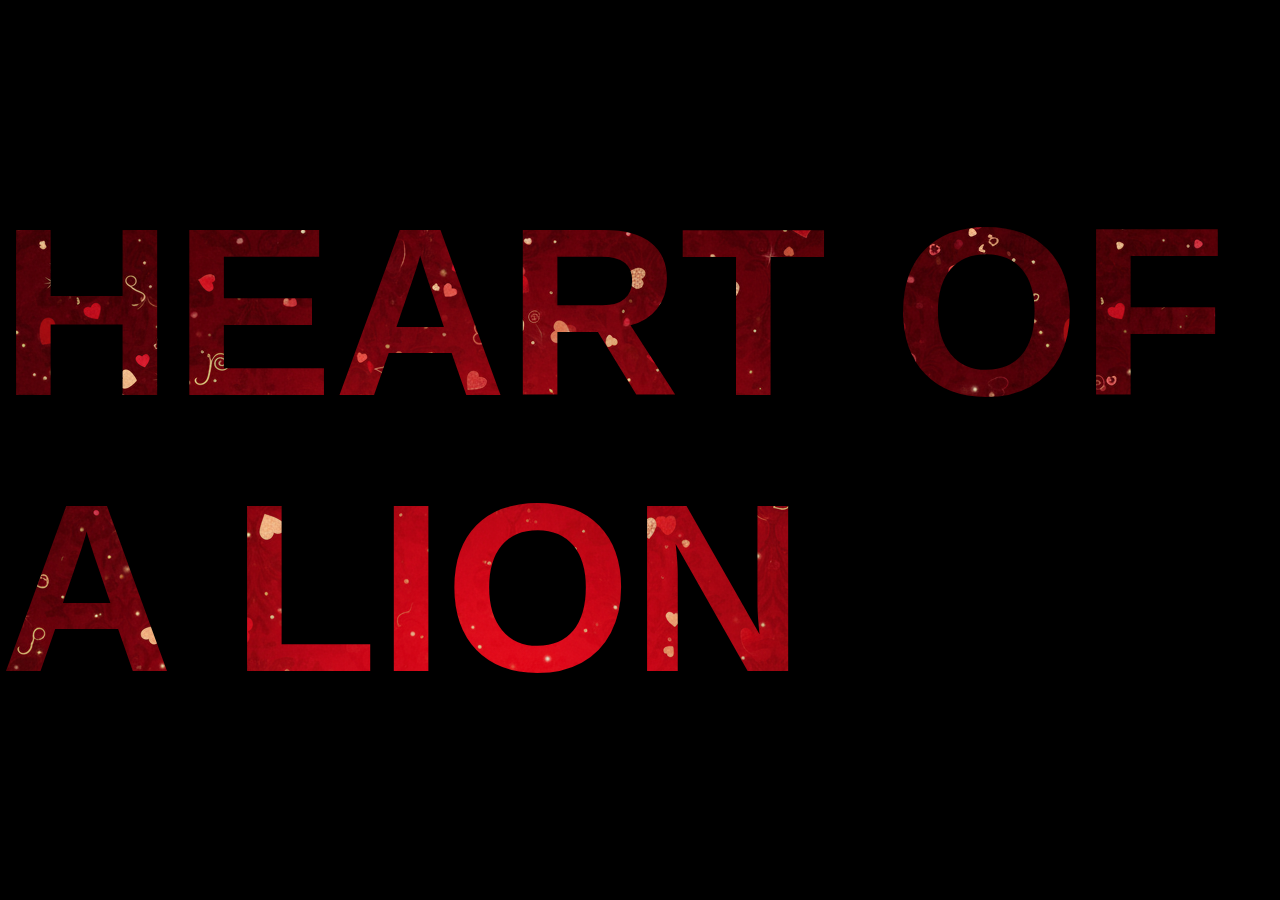
<file: index.html>
<!DOCTYPE html>
<html lang="en">
<head>
    <meta charset="UTF-8">
    <meta name="viewport" content="width=device-width, initial-scale=1.0">
    <title>Text Anim</title>
    <link rel="stylesheet" href="style.css">
</head>
<body>
    <h2>HEART OF A LION</h2>
    
</body>
</html>
</file>
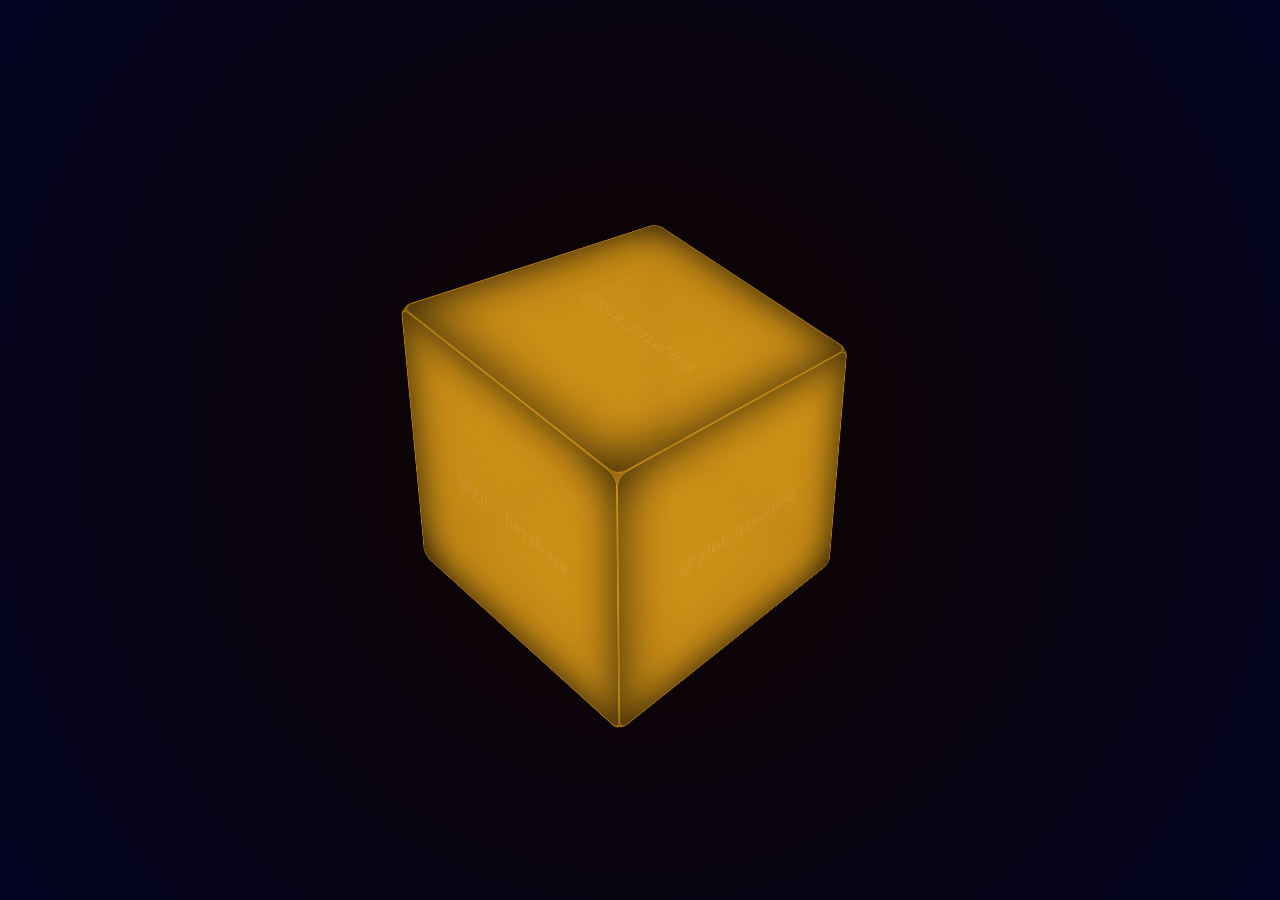
<file: 3D/index.html>
<!DOCTYPE html>
<html lang="en">
<head>
  <meta charset="UTF-8">
  <meta name="viewport" content="width=device-width, initial-scale=1.0">
  <title>@giru_hayabusa</title>
  <link rel="stylesheet" href="style.css">
</head>
<body>
  <div class="container">
    <div class="box">
      <div class="card" id="front">@gitu_hayabusa</div>
      <div class="card" id="back">@gitu_hayabusa</div>
      <div class="card" id="left">@gitu_hayabusa</div>
      <div class="card" id="right">@gitu_hayabusa</div>
      <div class="card" id="top">@gitu_hayabusa</div>
      <div class="card" id="bottom">@gitu_hayabusa</div>
    </div>
  </div>
  
</body>
</html>
</file>
<file: style.css>
* {
    margin: 0;
    padding: 0;
    box-sizing: border-box;
}

body {
    display: flex;
    justify-content: center;
    align-items: center;
    height: 100vh;
    background: rgb(0, 0, 0);
    color: white;
    font-size: 10em;
    font-family: sans-serif;
}

h2 {
    position: relative;
    background-image: url(Love-bg2.png);
    background-clip: text;
    color: transparent;
    animation: motion 30s linear infinite;

}

@keyframes motion {
    to {
        background-position: 800px;
    }
}
</file>
<file: 3D/style.css>
* {
    margin: 0;
    padding: 0;
    box-sizing: border-box;
    perspective: 2000px;
}

body {
    background: radial-gradient(circle at center, #0d0303 20%, rgb(3, 4, 35)) 10%;
    min-height: 100vh; 
    display: grid;
    place-content: center;

}

.container {
    width: 300px;
    height: 300px;   
}

.box {
    position: relative;
    width: 100%;
    height: 100%;
    transform-style: preserve-3d;
    transform: rotateX(-40deg) rotateY(-50deg);
    animation: rotate 20s infinite ease-in-out; 
}

@keyframes rotate {
    0% {
        transform: rotateX(0deg) rotateY(0deg);


    }
    100% {
        transform: rotateX(360deg) rotateY(360deg);
    }
}

@keyframes box-color {
    0% {
        background-color: rgb(214, 150, 22);
    }
    20% {
        background-color:  rgb(22, 131, 214);
    }
    30% {
        background-color:  rgb(150, 22, 214);
    }
    40% {
        background-color:  rgb(214, 73, 22);
    }
    50% {
        background-color:  rgb(22, 214, 131);
    }
    100% {
        background-color: rgb(54, 54, 54);
    }
   
}

.card {
    position: absolute;
    border: 1px solid rgba(71, 71, 71, 0);
    box-shadow: inset 0 0 60px rgba(0, 0, 0, 0.855);
    width: 300px;
    height: 300px;
    line-height: 300px;
    text-align: center;
    font-size: 1.5rem;
    opacity: 80%;
    background-color: rgb(214, 150, 22);
    backdrop-filter: blur(50px);
    border-radius: 10px;
    animation: box-color 10s infinite ease-in-out;
    color: rgba(255, 255, 255, 0.121);
}

#front {
    transform: translateZ(150px);
}

#back {
    transform: rotateY(180deg) translateZ(150px);
}

#left {
    transform: rotateY(-90deg) translateZ(150px);
}

#top {
    transform: rotateX(90deg) translateZ(150px);
}

#bottom {
    transform: rotateX(-90deg) translateZ(150px);
}

#right {
    transform: rotateY(90deg) translateZ(150px);
}
</file>
